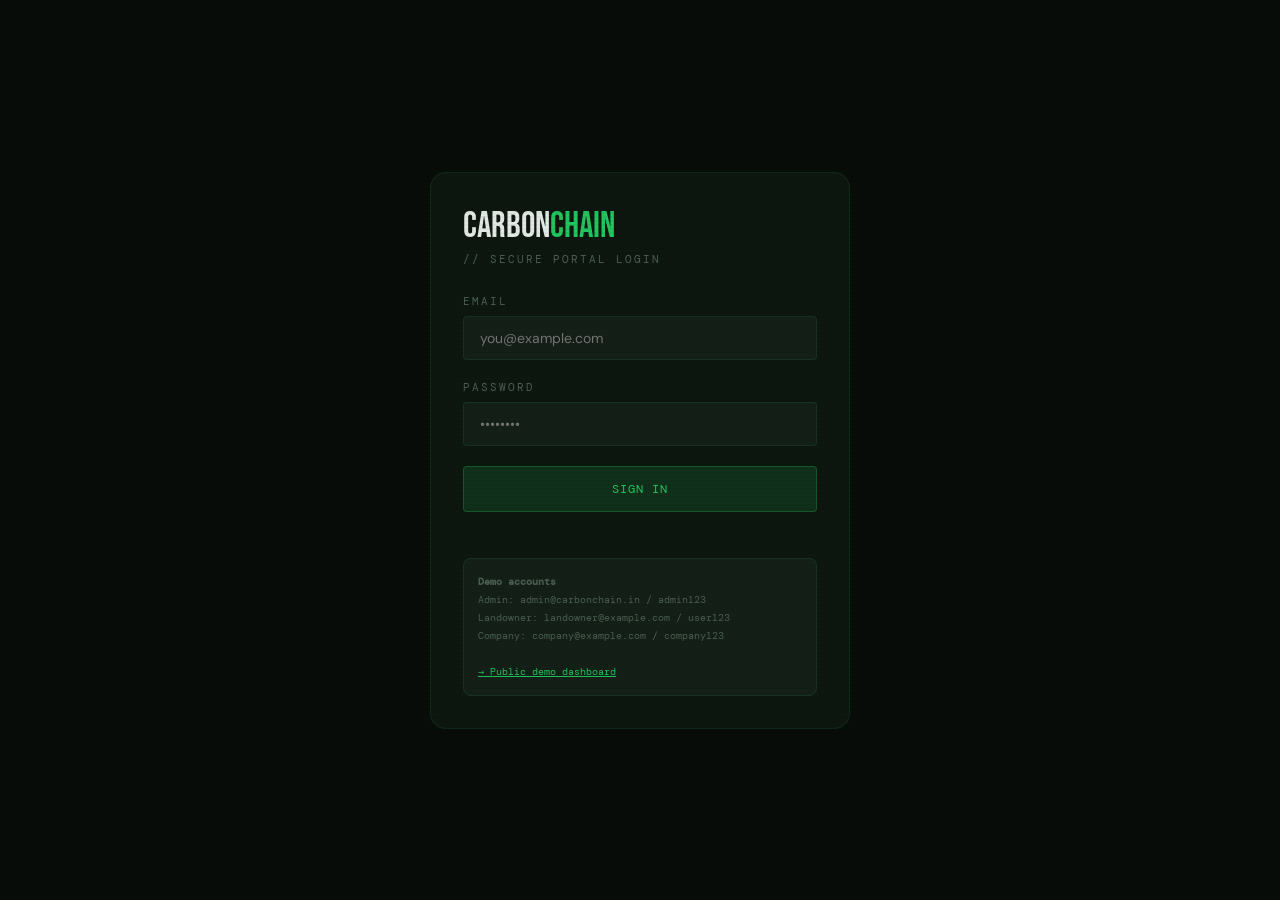
<file: frontend/admin.html>
<!DOCTYPE html>
<html lang="en">
<head>
  <meta charset="UTF-8">
  <meta name="viewport" content="width=device-width, initial-scale=1.0">
  <title>CarbonChain — Admin Portal</title>
  <link href="https://fonts.googleapis.com/css2?family=DM+Mono:wght@300;400;500&family=Bebas+Neue&family=DM+Sans:wght@300;400;500;600&display=swap" rel="stylesheet">
  <link rel="stylesheet" href="css/styles.css">
  <link rel="stylesheet" href="css/auth.css">
</head>
<body>
  <div id="toast"></div>
  <nav class="portal-nav">
    <div>
      <div class="portal-nav-title">Admin Portal</div>
      <div class="portal-nav-user" id="nav-user"></div>
    </div>
    <div style="display:flex;gap:10px;">
      <a href="index.html" class="btn btn-outline">Public Demo</a>
      <button class="btn btn-outline" onclick="logout()">Logout</button>
    </div>
  </nav>

  <div class="portal-body">
    <div class="portal-grid">
      <div class="card">
        <div class="card-title">// Pending Land Verification</div>
        <p style="font-size:13px;color:var(--text2);margin-bottom:12px;">Review uploaded documents against map-drawn boundaries. Verify area matches offline.</p>
        <div id="pending-land">Loading...</div>
      </div>
      <div class="card">
        <div class="card-title">// Pending KYC</div>
        <div id="pending-kyc">Loading...</div>
      </div>
    </div>
    <div class="card" style="margin-top:20px;">
      <div class="card-title">// All Users</div>
      <div id="all-users">Loading...</div>
    </div>
    <div class="card" style="margin-top:20px;">
      <div class="card-title">// Lease Inquiries (Company ↔ Landowner)</div>
      <div id="all-inquiries">Loading...</div>
    </div>
    <div class="card" style="margin-top:20px;">
      <div class="card-title">// Lease Contracts</div>
      <div id="all-contracts">Loading...</div>
    </div>
    <div class="card" style="margin-top:20px;">
      <div class="card-title">// Credit Verification &amp; Issuance (Verra / Gold Standard)</div>
      <p style="font-size:13px;color:var(--text2);margin-bottom:12px;">
        Assign a third-party VVB, record verified tCO₂e, then issue with a registry serial
        (paste the real Verra/Gold Standard ID when available; otherwise a CarbonChain tracking serial is generated).
      </p>
      <div id="pending-issuance">Loading...</div>
    </div>
  </div>

  <script src="js/config.js"></script>
  <script src="js/auth.js"></script>
  <script src="js/admin.js"></script>
</body>
</html>
</file>
<file: frontend/css/styles.css>
:root {
  --bg: #080d0a;
  --bg2: #0e1610;
  --bg3: #141f17;
  --bg4: #1a2a1e;
  --green: #22c55e;
  --green-dim: #16a34a;
  --green-glow: rgba(34,197,94,0.15);
  --green-glow2: rgba(34,197,94,0.08);
  --amber: #f59e0b;
  --amber-dim: #d97706;
  --blue: #38bdf8;
  --red: #f87171;
  --text: #e2e8e4;
  --text2: #8fa896;
  --text3: #4a6152;
  --border: rgba(34,197,94,0.12);
  --border2: rgba(34,197,94,0.25);
  --mono: 'DM Mono', monospace;
  --display: 'Bebas Neue', sans-serif;
  --body: 'DM Sans', sans-serif;
}
* { margin:0; padding:0; box-sizing:border-box; }
html { scroll-behavior: smooth; }
body {
  background: var(--bg);
  color: var(--text);
  font-family: var(--body);
  min-height: 100vh;
  overflow-x: hidden;
}

/* Scanline overlay */
body::before {
  content:'';
  position:fixed;
  inset:0;
  background: repeating-linear-gradient(0deg, transparent, transparent 2px, rgba(0,0,0,0.03) 2px, rgba(0,0,0,0.03) 4px);
  pointer-events:none;
  z-index:1000;
}

/* NAV */
nav {
  position: fixed; top:0; left:0; right:0; z-index:500;
  background: rgba(8,13,10,0.92);
  backdrop-filter: blur(20px);
  border-bottom: 1px solid var(--border);
  display:flex; align-items:center; justify-content:space-between;
  padding: 0 32px; height:60px;
}
.nav-logo {
  font-family: var(--display);
  font-size: 28px;
  letter-spacing: 2px;
  color: var(--green);
  text-shadow: 0 0 20px rgba(34,197,94,0.4);
}
.nav-logo span { color: var(--text2); font-size: 12px; font-family: var(--mono); letter-spacing:1px; display:block; margin-top:-6px; }
.nav-tabs { display:flex; gap:4px; }
.nav-tab {
  padding: 6px 16px; border-radius:4px; font-size:13px; font-family:var(--mono);
  color: var(--text3); cursor:pointer; transition: all 0.2s; border:none; background:none;
  letter-spacing:0.5px;
}
.nav-tab:hover { color: var(--green); background: var(--green-glow2); }
.nav-tab.active { color: var(--green); background: var(--green-glow); border: 1px solid var(--border2); }
.nav-status {
  display:flex; align-items:center; gap:8px; font-family:var(--mono); font-size:11px; color:var(--text3);
}
.status-dot { width:6px; height:6px; border-radius:50%; background:var(--green); box-shadow:0 0 8px var(--green); animation: pulse 2s infinite; }
@keyframes pulse { 0%,100%{opacity:1} 50%{opacity:0.4} }

/* PAGES */
.page { display:none; padding-top:60px; min-height:100vh; }
.page.active { display:block; }

/* DASHBOARD */
.hero {
  padding: 60px 40px 40px;
  background: radial-gradient(ellipse at 20% 50%, rgba(34,197,94,0.06) 0%, transparent 60%),
              radial-gradient(ellipse at 80% 20%, rgba(56,189,248,0.04) 0%, transparent 50%);
  border-bottom: 1px solid var(--border);
}
.hero-label { font-family:var(--mono); font-size:11px; color:var(--green); letter-spacing:3px; margin-bottom:12px; text-transform:uppercase; }
.hero-title { font-family:var(--display); font-size:72px; line-height:0.9; letter-spacing:2px; color:var(--text); }
.hero-title span { color:var(--green); }
.hero-sub { font-size:15px; color:var(--text2); max-width:500px; margin-top:16px; line-height:1.6; }
.hero-meta { display:flex; gap:32px; margin-top:32px; }
.hero-stat-val { font-family:var(--display); font-size:40px; color:var(--green); letter-spacing:1px; }
.hero-stat-lab { font-family:var(--mono); font-size:10px; color:var(--text3); letter-spacing:2px; margin-top:-4px; }

.metrics-grid {
  display:grid; grid-template-columns:repeat(4,1fr); gap:1px;
  background: var(--border); border-top:1px solid var(--border); border-bottom:1px solid var(--border);
}
.metric-card {
  background:var(--bg); padding:28px 32px;
  transition: background 0.2s;
}
.metric-card:hover { background:var(--bg2); }
.metric-label { font-family:var(--mono); font-size:10px; color:var(--text3); letter-spacing:2px; text-transform:uppercase; margin-bottom:10px; }
.metric-val { font-family:var(--display); font-size:44px; letter-spacing:1px; }
.metric-val.green { color:var(--green); }
.metric-val.amber { color:var(--amber); }
.metric-val.blue { color:var(--blue); }
.metric-val.red { color:var(--red); }
.metric-change { font-family:var(--mono); font-size:11px; color:var(--text3); margin-top:4px; }
.metric-change.up { color:var(--green); }
.metric-change.down { color:var(--red); }

/* SECTION */
.section { padding:40px; }
.section-head { display:flex; align-items:center; justify-content:space-between; margin-bottom:24px; }
.section-title { font-family:var(--display); font-size:32px; letter-spacing:1px; }
.section-sub { font-family:var(--mono); font-size:11px; color:var(--text3); letter-spacing:2px; text-transform:uppercase; }
.section-2col { display:grid; grid-template-columns:1fr 1fr; gap:24px; }
.section-3col { display:grid; grid-template-columns:1fr 1fr 1fr; gap:24px; }

/* CARDS */
.card {
  background:var(--bg2); border:1px solid var(--border);
  border-radius:8px; padding:24px; transition: border-color 0.2s, transform 0.2s;
}
.card:hover { border-color:var(--border2); transform:translateY(-1px); }
.card-title { font-family:var(--mono); font-size:12px; color:var(--green); letter-spacing:2px; text-transform:uppercase; margin-bottom:12px; }
.card-val { font-family:var(--display); font-size:36px; color:var(--text); }
.card-sub { font-size:13px; color:var(--text2); margin-top:6px; line-height:1.5; }

/* CHART */
.chart-wrap { height:160px; position:relative; margin:16px 0; }
canvas.chart-canvas { width:100% !important; height:100% !important; }

/* FEED */
.feed { display:flex; flex-direction:column; gap:1px; background:var(--border); border-radius:8px; overflow:hidden; border:1px solid var(--border); }
.feed-item {
  background:var(--bg2); padding:14px 20px;
  display:flex; align-items:center; gap:16px; transition:background 0.15s;
  cursor:pointer;
}
.feed-item:hover { background:var(--bg3); }
.feed-dot { width:8px; height:8px; border-radius:50%; flex-shrink:0; }
.feed-dot.green { background:var(--green); box-shadow:0 0 6px var(--green); }
.feed-dot.amber { background:var(--amber); box-shadow:0 0 6px var(--amber); }
.feed-dot.blue { background:var(--blue); box-shadow:0 0 6px var(--blue); }
.feed-dot.red { background:var(--red); }
.feed-text { flex:1; font-size:13px; color:var(--text); }
.feed-text span { color:var(--text2); font-family:var(--mono); font-size:11px; }
.feed-time { font-family:var(--mono); font-size:10px; color:var(--text3); }

/* BUTTONS */
.btn {
  display:inline-flex; align-items:center; gap:8px;
  padding:10px 20px; border-radius:4px; font-family:var(--mono); font-size:12px;
  letter-spacing:1px; cursor:pointer; transition:all 0.2s; border:1px solid; text-transform:uppercase;
}
.btn-green { background:var(--green-glow); border-color:var(--border2); color:var(--green); }
.btn-green:hover { background:rgba(34,197,94,0.25); border-color:var(--green); box-shadow:0 0 12px rgba(34,197,94,0.2); }
.btn-outline { background:transparent; border-color:var(--border2); color:var(--text2); }
.btn-outline:hover { border-color:var(--green); color:var(--green); }
.btn-amber { background:rgba(245,158,11,0.1); border-color:rgba(245,158,11,0.3); color:var(--amber); }
.btn-amber:hover { background:rgba(245,158,11,0.2); border-color:var(--amber); }
.btn-full { width:100%; justify-content:center; padding:14px; }

/* BADGE */
.badge {
  display:inline-block; padding:3px 10px; border-radius:2px; font-family:var(--mono); font-size:10px; letter-spacing:1px; text-transform:uppercase;
}
.badge-green { background:var(--green-glow); border:1px solid var(--border2); color:var(--green); }
.badge-amber { background:rgba(245,158,11,0.1); border:1px solid rgba(245,158,11,0.25); color:var(--amber); }
.badge-blue { background:rgba(56,189,248,0.1); border:1px solid rgba(56,189,248,0.25); color:var(--blue); }
.badge-red { background:rgba(248,113,113,0.1); border:1px solid rgba(248,113,113,0.25); color:var(--red); }

/* PROGRESS */
.progress-bar { height:4px; background:var(--bg4); border-radius:2px; overflow:hidden; margin:8px 0; }
.progress-fill { height:100%; border-radius:2px; transition: width 1s ease; }
.progress-fill.green { background:var(--green); box-shadow:0 0 8px rgba(34,197,94,0.5); }
.progress-fill.amber { background:var(--amber); }
.progress-fill.blue { background:var(--blue); }

/* TABLES */
table { width:100%; border-collapse:collapse; }
thead tr { border-bottom:1px solid var(--border); }
th { font-family:var(--mono); font-size:10px; color:var(--text3); letter-spacing:2px; text-transform:uppercase; padding:10px 16px; text-align:left; }
tbody tr { border-bottom:1px solid rgba(34,197,94,0.05); transition:background 0.15s; cursor:pointer; }
tbody tr:hover { background:var(--bg2); }
td { padding:14px 16px; font-size:13px; color:var(--text2); }
td:first-child { color:var(--text); font-weight:500; }
td .mono { font-family:var(--mono); font-size:11px; color:var(--text3); }

/* FORM */
.form-group { margin-bottom:20px; }
.form-label { font-family:var(--mono); font-size:11px; color:var(--text3); letter-spacing:2px; text-transform:uppercase; margin-bottom:8px; display:block; }
.form-input {
  width:100%; background:var(--bg3); border:1px solid var(--border);
  color:var(--text); font-family:var(--body); font-size:14px;
  padding:12px 16px; border-radius:4px; transition:border-color 0.2s; outline:none;
}
.form-input:focus { border-color:var(--border2); background:var(--bg2); }
.form-select {
  width:100%; background:var(--bg3); border:1px solid var(--border);
  color:var(--text); font-family:var(--body); font-size:14px;
  padding:12px 16px; border-radius:4px; cursor:pointer; outline:none; transition:border-color 0.2s;
  appearance:none;
}
.form-select:focus { border-color:var(--border2); }
.form-textarea {
  width:100%; background:var(--bg3); border:1px solid var(--border);
  color:var(--text); font-family:var(--body); font-size:14px;
  padding:12px 16px; border-radius:4px; transition:border-color 0.2s; outline:none;
  resize:vertical; min-height:100px; line-height:1.5;
}
.form-textarea:focus { border-color:var(--border2); }
.form-range { width:100%; accent-color:var(--green); }

/* AI CHAT */
.ai-chat { display:flex; flex-direction:column; height:calc(100vh - 200px); }
.chat-msgs { flex:1; overflow-y:auto; padding:24px; display:flex; flex-direction:column; gap:16px; }
.chat-msgs::-webkit-scrollbar { width:4px; }
.chat-msgs::-webkit-scrollbar-track { background:transparent; }
.chat-msgs::-webkit-scrollbar-thumb { background:var(--border2); border-radius:2px; }
.chat-msg { max-width:80%; }
.chat-msg.user { align-self:flex-end; }
.chat-msg.ai { align-self:flex-start; }
.msg-bubble {
  padding:14px 18px; border-radius:8px; font-size:14px; line-height:1.6;
}
.user .msg-bubble { background:var(--green-glow); border:1px solid var(--border2); color:var(--text); }
.ai .msg-bubble { background:var(--bg2); border:1px solid var(--border); color:var(--text); }
.msg-meta { font-family:var(--mono); font-size:10px; color:var(--text3); margin-top:4px; padding:0 4px; }
.user .msg-meta { text-align:right; }
.chat-input-wrap {
  padding:16px 24px; border-top:1px solid var(--border); background:var(--bg);
  display:flex; gap:12px; align-items:flex-end;
}
.chat-input {
  flex:1; background:var(--bg2); border:1px solid var(--border);
  color:var(--text); font-family:var(--body); font-size:14px;
  padding:12px 16px; border-radius:4px; outline:none; resize:none; line-height:1.5;
  transition:border-color 0.2s; max-height:120px; overflow-y:auto;
}
.chat-input:focus { border-color:var(--border2); }
.typing-indicator { display:flex; gap:4px; padding:14px 18px; }
.typing-dot { width:6px; height:6px; border-radius:50%; background:var(--text3); animation:typing 1.2s infinite; }
.typing-dot:nth-child(2) { animation-delay:0.2s; }
.typing-dot:nth-child(3) { animation-delay:0.4s; }
@keyframes typing { 0%,60%,100%{transform:translateY(0)} 30%{transform:translateY(-6px)} }

/* BLOCKCHAIN VISUALISER */
.chain-wrap { overflow-x:auto; padding:24px 0; }
.chain { display:flex; gap:0; align-items:center; min-width:max-content; padding:0 24px; }
.block {
  width:160px; background:var(--bg2); border:1px solid var(--border);
  border-radius:6px; padding:16px; font-family:var(--mono); font-size:11px;
  transition:border-color 0.2s, transform 0.2s; cursor:pointer; flex-shrink:0;
}
.block:hover { border-color:var(--green); transform:translateY(-2px); }
.block-num { color:var(--green); font-size:16px; font-weight:500; margin-bottom:6px; }
.block-hash { color:var(--text3); font-size:9px; word-break:break-all; margin-bottom:8px; }
.block-data { color:var(--text2); font-size:10px; line-height:1.6; }
.block-arrow { color:var(--border2); font-size:20px; padding:0 8px; align-self:center; flex-shrink:0; }

/* MAP SVG */
.project-map { background:var(--bg2); border:1px solid var(--border); border-radius:8px; overflow:hidden; }

/* TOKEN */
.token-card {
  background: linear-gradient(135deg, var(--bg2) 0%, var(--bg3) 100%);
  border:1px solid var(--border); border-radius:12px; padding:28px;
  position:relative; overflow:hidden;
}
.token-card::before {
  content:'';
  position:absolute; top:-40px; right:-40px;
  width:160px; height:160px; border-radius:50%;
  background: var(--green-glow); pointer-events:none;
}
.token-symbol { font-family:var(--display); font-size:64px; color:var(--green); letter-spacing:2px; }
.token-name { font-family:var(--mono); font-size:11px; color:var(--text3); letter-spacing:3px; margin-top:-8px; }
.token-detail { display:flex; justify-content:space-between; margin-top:20px; padding-top:20px; border-top:1px solid var(--border); }
.token-detail-label { font-family:var(--mono); font-size:10px; color:var(--text3); letter-spacing:1px; }
.token-detail-val { font-family:var(--mono); font-size:14px; color:var(--text); margin-top:2px; }

/* LOADING */
.loading-spinner {
  width:20px; height:20px; border:2px solid var(--border); border-top-color:var(--green);
  border-radius:50%; animation: spin 0.8s linear infinite; display:inline-block;
}
@keyframes spin { to{transform:rotate(360deg)} }

/* TOAST */
#toast {
  position:fixed; bottom:24px; right:24px; z-index:9000;
  background:var(--bg2); border:1px solid var(--green); border-radius:6px;
  padding:14px 20px; font-family:var(--mono); font-size:12px; color:var(--green);
  transform:translateY(150px); transition:transform 0.3s; pointer-events:none;
}
#toast.show { transform:translateY(0); }

/* DASHBOARD LOADER */
#dashboard-loader {
  position:fixed; top:60px; left:0; right:0; bottom:0; z-index:1001;
  background:rgba(8,13,10,0.8); backdrop-filter:blur(4px);
  display:none; align-items:center; justify-content:center;
}
#dashboard-loader.active { display:flex; }
#dashboard-loader .loading-spinner { width:40px; height:40px; border-width:3px; }

/* SAT GRID */
.sat-grid { display:grid; grid-template-columns:repeat(3, 1fr); gap:16px; padding:40px; }
.sat-img { cursor:pointer; border-radius:8px; overflow:hidden; background:var(--bg2); border:1px solid var(--border); transition:border-color 0.2s, transform 0.2s; aspect-ratio:1; position:relative; }
.sat-img:hover { border-color:var(--green); transform:scale(1.02); }
.sat-img svg { width:100%; height:100%; }
.sat-label { position:absolute; bottom:0; left:0; right:0; padding:12px; background:linear-gradient(to top, rgba(8,13,10,0.9), transparent); font-size:12px; color:var(--text); }
.sat-score { position:absolute; top:12px; right:12px; display:flex; gap:8px; }

/* TRADING */
.trade-type-btn { padding:8px 16px; border:1px solid var(--border); background:transparent; color:var(--text3); cursor:pointer; border-radius:4px; font-family:var(--mono); font-size:11px; transition:all 0.2s; }
.trade-type-btn:hover { border-color:var(--border2); color:var(--text2); }
.trade-type-btn.active { background:var(--green-glow); border-color:var(--green); color:var(--green); }
.trade-calc-grid { display:grid; grid-template-columns:1fr 1fr; gap:16px; margin:16px 0; }

/* EVAL */
#evaluation-result { margin-top:24px; }
</file>
<file: frontend/css/auth.css>
/* Auth & portal pages */
.auth-page {
  min-height: 100vh;
  display: flex;
  align-items: center;
  justify-content: center;
  padding: 24px;
  background: var(--bg);
}
.auth-card {
  width: 100%;
  max-width: 420px;
  background: var(--bg2);
  border: 1px solid var(--border);
  border-radius: 16px;
  padding: 32px;
}
.auth-title {
  font-family: var(--display);
  font-size: 36px;
  color: var(--text);
  margin-bottom: 4px;
}
.auth-sub {
  font-family: var(--mono);
  font-size: 11px;
  color: var(--text3);
  letter-spacing: 2px;
  margin-bottom: 28px;
}
.auth-demo {
  margin-top: 20px;
  padding: 14px;
  background: var(--bg3);
  border: 1px solid var(--border);
  border-radius: 8px;
  font-family: var(--mono);
  font-size: 10px;
  color: var(--text3);
  line-height: 1.8;
}
.portal-nav {
  display: flex;
  align-items: center;
  justify-content: space-between;
  padding: 14px 24px;
  border-bottom: 1px solid var(--border);
  background: var(--bg2);
  position: sticky;     
  top: 0;                
  z-index: 500;          
  box-shadow: 0 2px 12px rgba(0,0,0,0.25); 
}
.portal-nav-title {
  font-family: var(--display);
  font-size: 22px;
  color: var(--green);
}
.portal-nav-user {
  font-family: var(--mono);
  font-size: 11px;
  color: var(--text3);
}
.portal-body {
  padding: 24px;
  max-width: 1200px;
  margin: 0 auto;
}
.portal-grid {
  display: grid;
  grid-template-columns: 1fr 1fr;
  gap: 20px;
  align-items: start;
}
@media (max-width: 900px) {
  .portal-grid { grid-template-columns: 1fr; }
}
.kyc-badge {
  display: inline-block;
  padding: 6px 14px;
  border-radius: 999px;
  font-family: var(--mono);
  font-size: 10px;
  margin-bottom: 16px;
}
.kyc-badge.verified { background: rgba(34,197,94,0.15); color: var(--green); border: 1px solid rgba(34,197,94,0.3); }
.kyc-badge.pending { background: rgba(245,158,11,0.15); color: var(--amber); border: 1px solid rgba(245,158,11,0.3); }
.kyc-badge.not-started { background: rgba(148,163,184,0.15); color: var(--text3); border: 1px solid var(--border); }
.listing-card {
  background: var(--bg2);
  border: 1px solid var(--border);
  border-radius: 12px;
  padding: 18px;
  margin-bottom: 14px;
}
.listing-card h3 {
  font-family: var(--display);
  font-size: 18px;
  margin-bottom: 8px;
}
.result-box {
  background: var(--bg3);
  border: 1px solid var(--border);
  border-radius: 8px;
  padding: 16px;
  margin-top: 16px;
  font-family: var(--mono);
  font-size: 12px;
  line-height: 1.7;
  color: var(--text2);
  white-space: pre-wrap;
}
.disclaimer-box {
  background: rgba(245,158,11,0.08);
  border: 1px solid rgba(245,158,11,0.25);
  border-radius: 8px;
  padding: 12px;
  font-family: var(--mono);
  font-size: 10px;
  color: var(--amber);
  margin-top: 16px;
  line-height: 1.6;
}
.readonly-land-stats {
  display: grid;
  grid-template-columns: 1fr 1fr;
  gap: 10px;
  margin-top: 14px;
  padding: 14px;
  background: var(--bg3);
  border: 1px solid var(--border);
  border-radius: 8px;
}
.readonly-stat { font-size: 11px; color: var(--text3); }
.readonly-stat strong {
  display: block;
  font-family: var(--mono);
  font-size: 13px;
  color: var(--green);
  margin-top: 4px;
}
.land-status {
  display: inline-block;
  padding: 4px 10px;
  border-radius: 999px;
  font-family: var(--mono);
  font-size: 9px;
  margin-bottom: 8px;
}
.land-status.PENDING { background: rgba(245,158,11,0.15); color: var(--amber); }
.land-status.VERIFIED { background: rgba(34,197,94,0.15); color: var(--green); }
.land-status.REJECTED { background: rgba(248,113,113,0.15); color: #f87171; }

/* Chat / messaging */
.chat-thread {
  max-height: 300px;
  overflow-y: auto;
  padding: 12px;
  background: var(--bg3);
  border: 1px solid var(--border);
  border-radius: 8px;
  margin-top: 10px;
}
.chat-msg {
  margin-bottom: 10px;
  padding: 8px 12px;
  border-radius: 8px;
  font-size: 12px;
  line-height: 1.5;
  max-width: 85%;
}
.chat-msg.landowner {
  background: rgba(34,197,94,0.1);
  border: 1px solid rgba(34,197,94,0.2);
  margin-left: auto;
}
.chat-msg.company {
  background: rgba(56,189,248,0.1);
  border: 1px solid rgba(56,189,248,0.2);
}
.chat-msg .chat-meta {
  font-family: var(--mono);
  font-size: 9px;
  color: var(--text3);
  margin-bottom: 4px;
}
.chat-input-row {
  display: flex;
  gap: 8px;
  margin-top: 8px;
}
.chat-input-row input {
  flex: 1;
}

/* Contract cards */
.contract-card {
  background: var(--bg2);
  border: 1px solid var(--border);
  border-radius: 12px;
  padding: 18px;
  margin-bottom: 14px;
}
.contract-card h3 {
  font-family: var(--display);
  font-size: 18px;
  margin-bottom: 8px;
}
.contract-status {
  display: inline-block;
  padding: 4px 10px;
  border-radius: 999px;
  font-family: var(--mono);
  font-size: 9px;
  margin-bottom: 8px;
}
.contract-status.DRAFT { background: rgba(148,163,184,0.15); color: var(--text3); }
.contract-status.PARTIALLY_SIGNED { background: rgba(245,158,11,0.15); color: var(--amber); }
.contract-status.SIGNED { background: rgba(34,197,94,0.15); color: var(--green); }
.contract-status.COMPLETED { background: rgba(34,197,94,0.25); color: var(--green); }
.payment-badge {
  display: inline-block;
  padding: 3px 8px;
  border-radius: 999px;
  font-family: var(--mono);
  font-size: 9px;
}
.payment-badge.UNPAID { background: rgba(248,113,113,0.15); color: #f87171; }
.payment-badge.PAID { background: rgba(34,197,94,0.15); color: var(--green); }

.issuance-status {
  display: inline-block;
  padding: 4px 10px;
  border-radius: 999px;
  font-family: var(--mono);
  font-size: 9px;
  margin-bottom: 8px;
}
.issuance-status.NOT_SUBMITTED { background: rgba(148,163,184,0.15); color: var(--text3); }
.issuance-status.SUBMITTED { background: rgba(56,189,248,0.15); color: #38bdf8; }
.issuance-status.UNDER_VERIFICATION { background: rgba(245,158,11,0.15); color: var(--amber); }
.issuance-status.VERIFIED { background: rgba(34,197,94,0.15); color: var(--green); }
.issuance-status.ISSUED { background: rgba(34,197,94,0.28); color: var(--green); }
.issuance-status.REJECTED { background: rgba(248,113,113,0.15); color: #f87171; }
.issuance-form {
  margin-top: 12px;
  padding-top: 12px;
  border-top: 1px solid var(--border);
}
</file>
